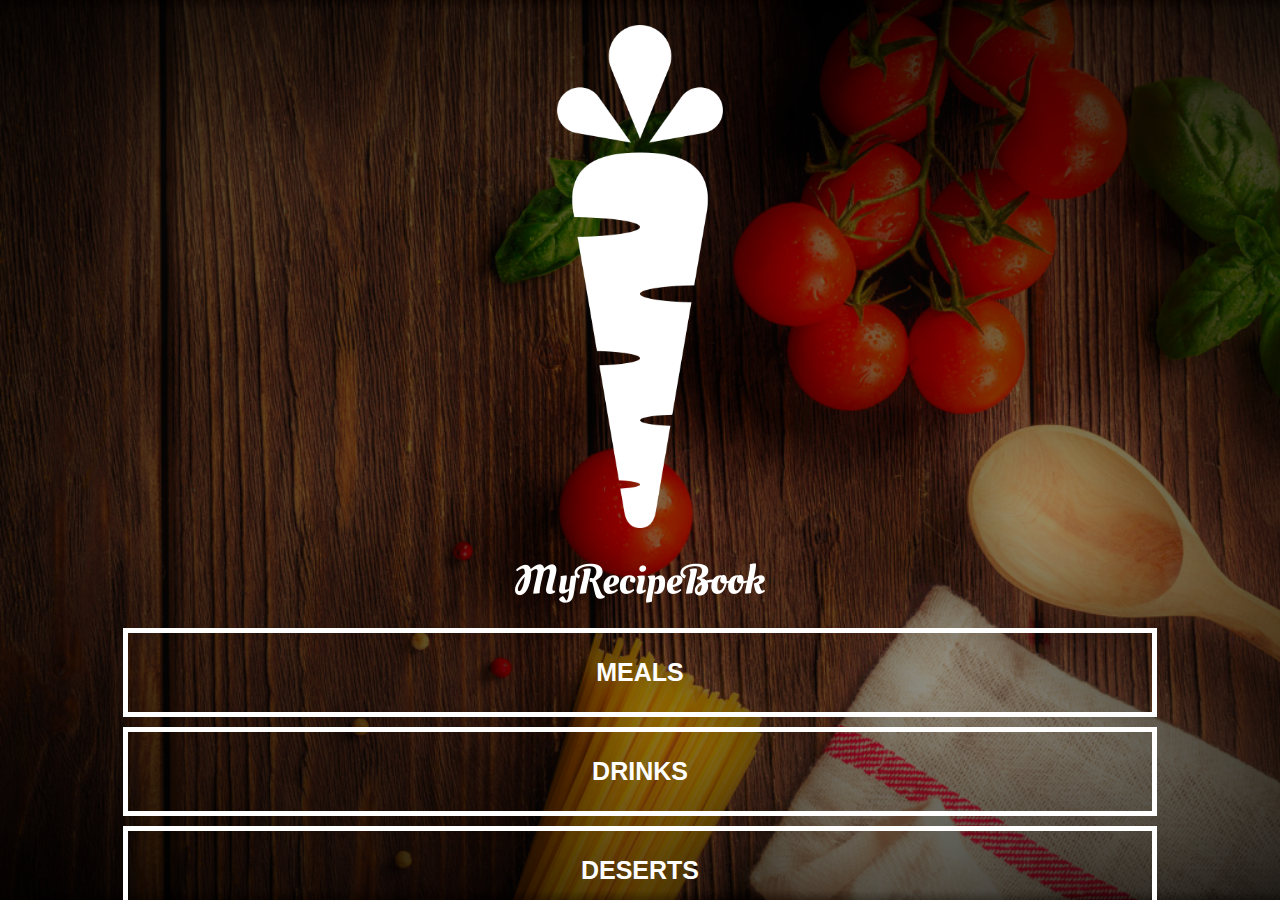
<file: index.html>
<!DOCTYPE html>
<html>
    <head>
        <title>My Recipe Book</title>
        <link rel="stylesheet" href="style.css">
    </head>
    
    <body class="body-home">
        <div id="home">
            <img src="images/logo-img.png" id="home-logo-img">
            <img src="images/logo-text.png" id="home-logo-text">
        <div class="home-menu">
                <a href="meals.html" class="home-menu-item">
                <p>Meals</p>
            </a>
            
             <a href="drinks.html" class="home-menu-item">
                <p>Drinks</p>
            </a>
            
             <a href="dersets.html" class="home-menu-item">
                <p>Deserts</p>
            </a>
            </div>
        </div>  
    </body>
</html>
</file>
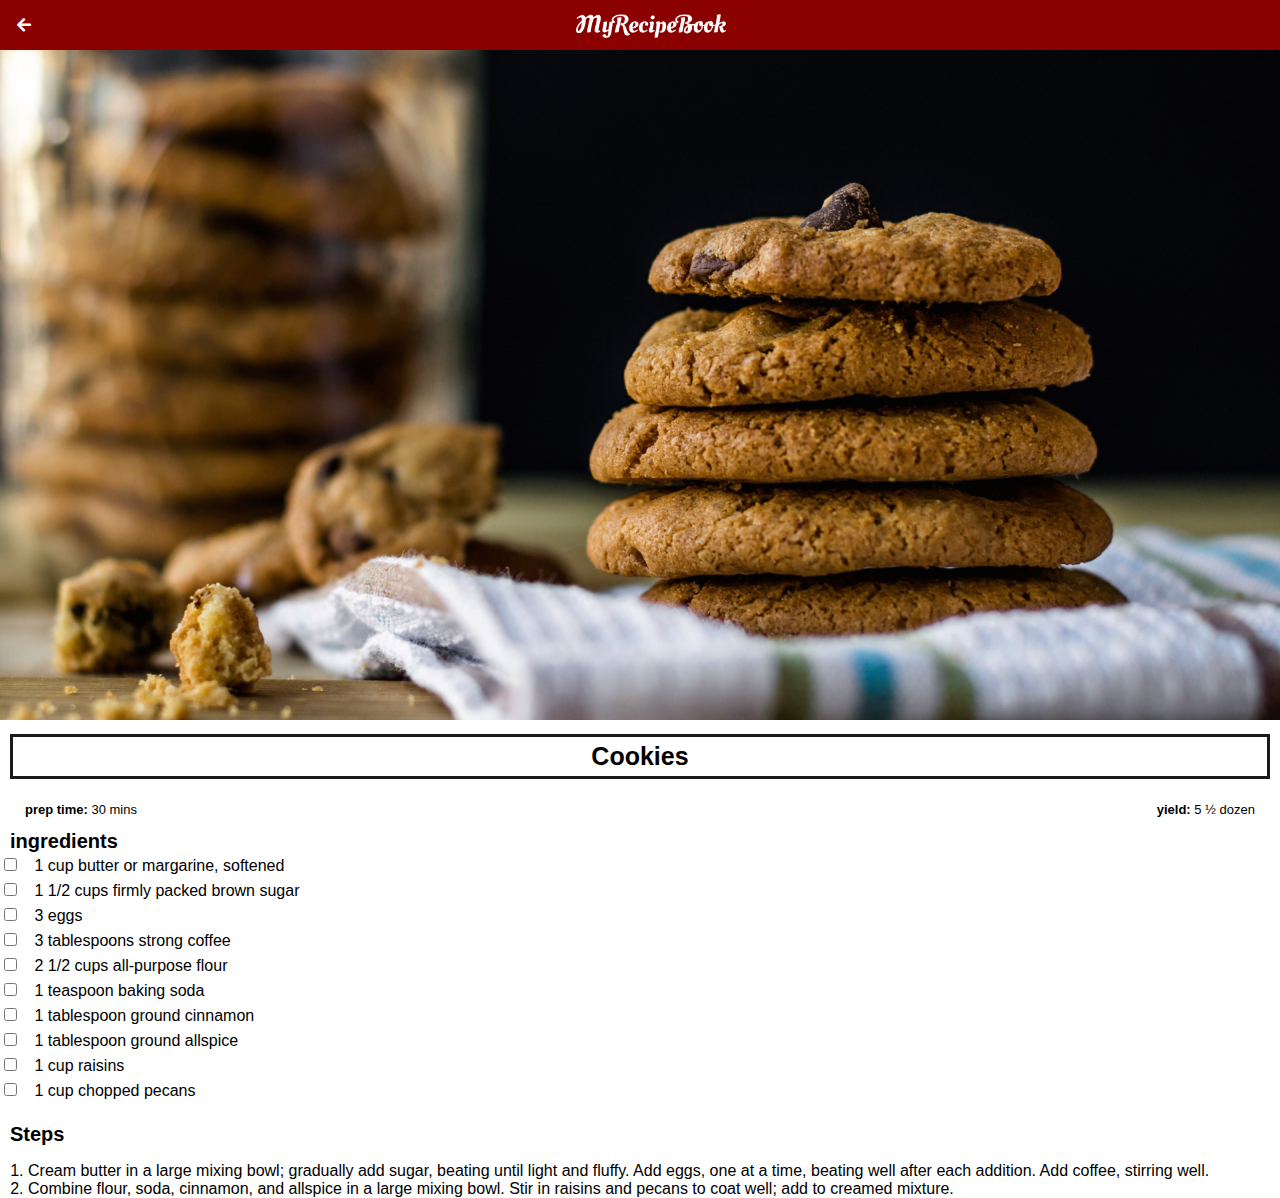
<file: cookies.html>
<!DOCTYPE html>
<html>
    <head>
        <title>My Recipe Book |Meals|Coookies</title>
        <link rel="stylesheet" href="style.css">
        <link rel="stylesheet" href="fontAwesome/css/all.css">
    </head>
    
    <body class="body-recipes">
        
        <div class="header">
            
        <a href="meals.html">
            <i class="fas fa-arrow-left"></i>
            </a>
            
            <img src="images/logo-text.png">
        </div>
        <div id="recipes">
            
            <div class="recipe-details">
                <img src="images/cookies.png">
                <h1>Cookies</h1>
                <div class="recipe-details-info">
                    <p><b>prep time: </b>30 mins</p>
                    <p style="float:right"><b>yield: </b>5 ½ dozen </p>
                </div>
                <div class="recipe-details-ingredients">
                   <h2>ingredients</h2>
                    
                    <input id="check-01" type="checkbox">
                    <label for="check-01">1 cup butter or margarine, softened</label>
                    <br>
                    <input id="check-02" type="checkbox">
                    <label for="check-02">1 1/2 cups firmly packed brown sugar</label>
                    <br>
                    <input id="check-03" type="checkbox">
                    <label for="check-03">3 eggs</label>
                    <br>
                    <input id="check-04" type="checkbox">
                    <label for="check-04">3 tablespoons strong coffee</label>
                    <br>
                     <input id="check-05" type="checkbox">
                    <label for="check-05">2 1/2 cups all-purpose flour</label>
                    <br>
                    <input id="check-06" type="checkbox">
                    <label for="check-06">1 teaspoon baking soda</label>
                    <br>
                    <input id="check-07" type="checkbox">
                    <label for="check-07">1 tablespoon ground cinnamon</label>
                    <br>
                    <input id="check-08" type="checkbox">
                    <label for="check-08">1 tablespoon ground allspice</label>
                    <br>
                     <input id="check-09" type="checkbox">
                    <label for="check-09">1 cup raisins</label>
                    <br>
                    <input id="check-10" type="checkbox">
                    <label for="check-10">1 cup chopped pecans</label>
                </div>
                
                <div class="recipe-details-steps">
                    <h2>Steps</h2>
                    
                    <ol>
                       <li>Cream butter in a large mixing bowl; gradually add sugar, beating until light and fluffy. Add eggs, one at a time, beating well after each addition. Add coffee, stirring well.</li> 
                       <li>Combine flour, soda, cinnamon, and allspice in a large mixing bowl. Stir in raisins and pecans to coat well; add to creamed mixture.</li>
                       <liDrop dough by heaping teaspoonfuls 2 inches apart onto greased cookie sheets. Bake at 350° for 8 minutes. Remove from cookie sheets, and cool on wire racks.</li>
                        
                 
                    </ol>
                
                </div>
            
            </div>

        </div>  
    </body>
</html>
</file>
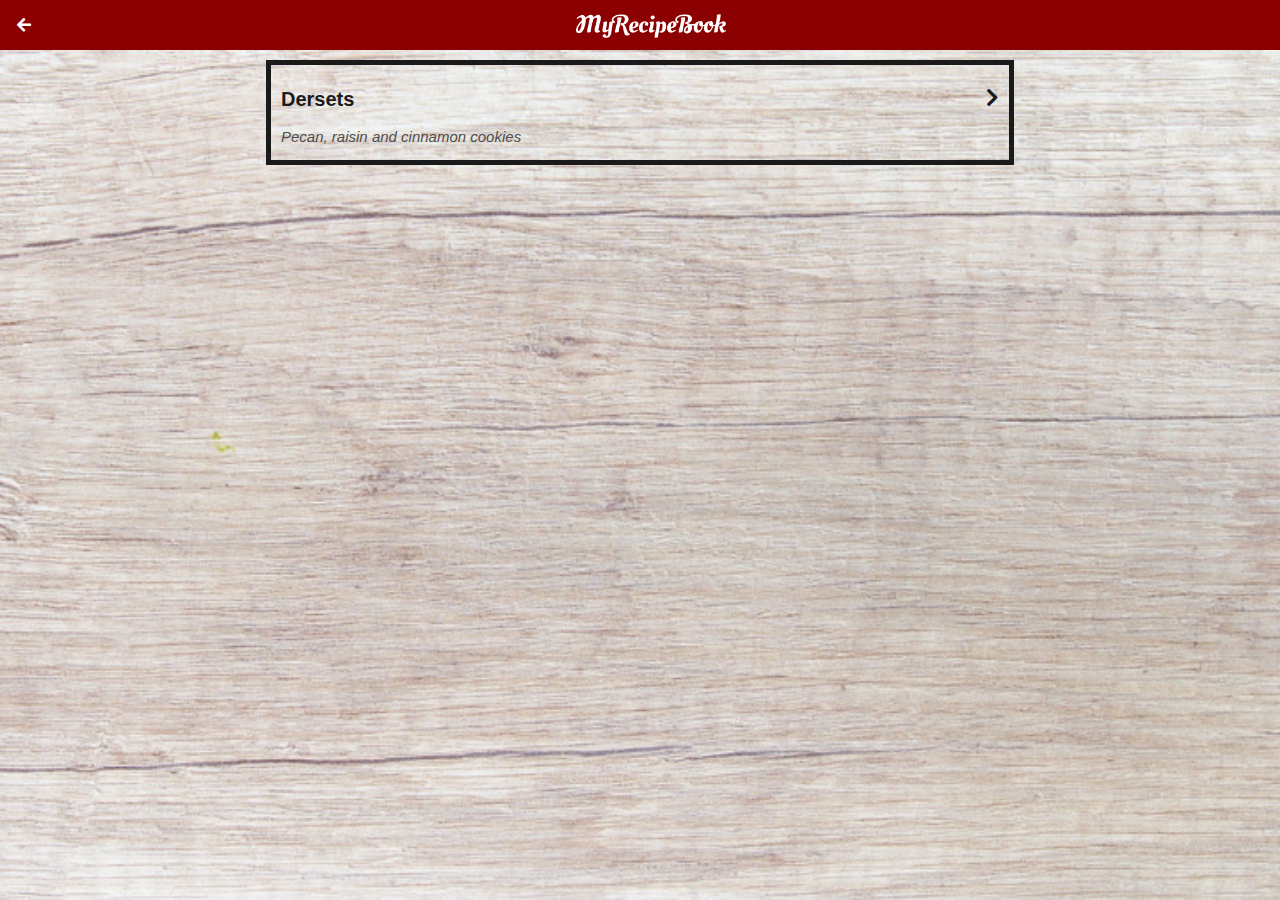
<file: dersets.html>
<!DOCTYPE html>
<html>
    <head>
        <title>My Recipe Book |Dersets</title>
        <link rel="stylesheet" href="style.css">
        <link rel="stylesheet" href="fontAwesome/css/all.css">
    </head>
    
    <body class="body-meals">
        
        <div class="header">
            
        <a href="index.html">
            <i class="fas fa-arrow-left"></i>
            </a>
            
            <img src="images/logo-text.png">
        </div>
        <div id="meals">
            <div class="meals-list">
                <a href="cookies.html">
                    <div class="meals-list-item">
                        <h1>Dersets<i class="fas fa-chevron-right"></i></h1>
                        
                        <p>Pecan, raisin and cinnamon cookies</p>
                    
                    </div>
                
                </a>
            
            </div>

        </div>  
    </body>
</html>
</file>
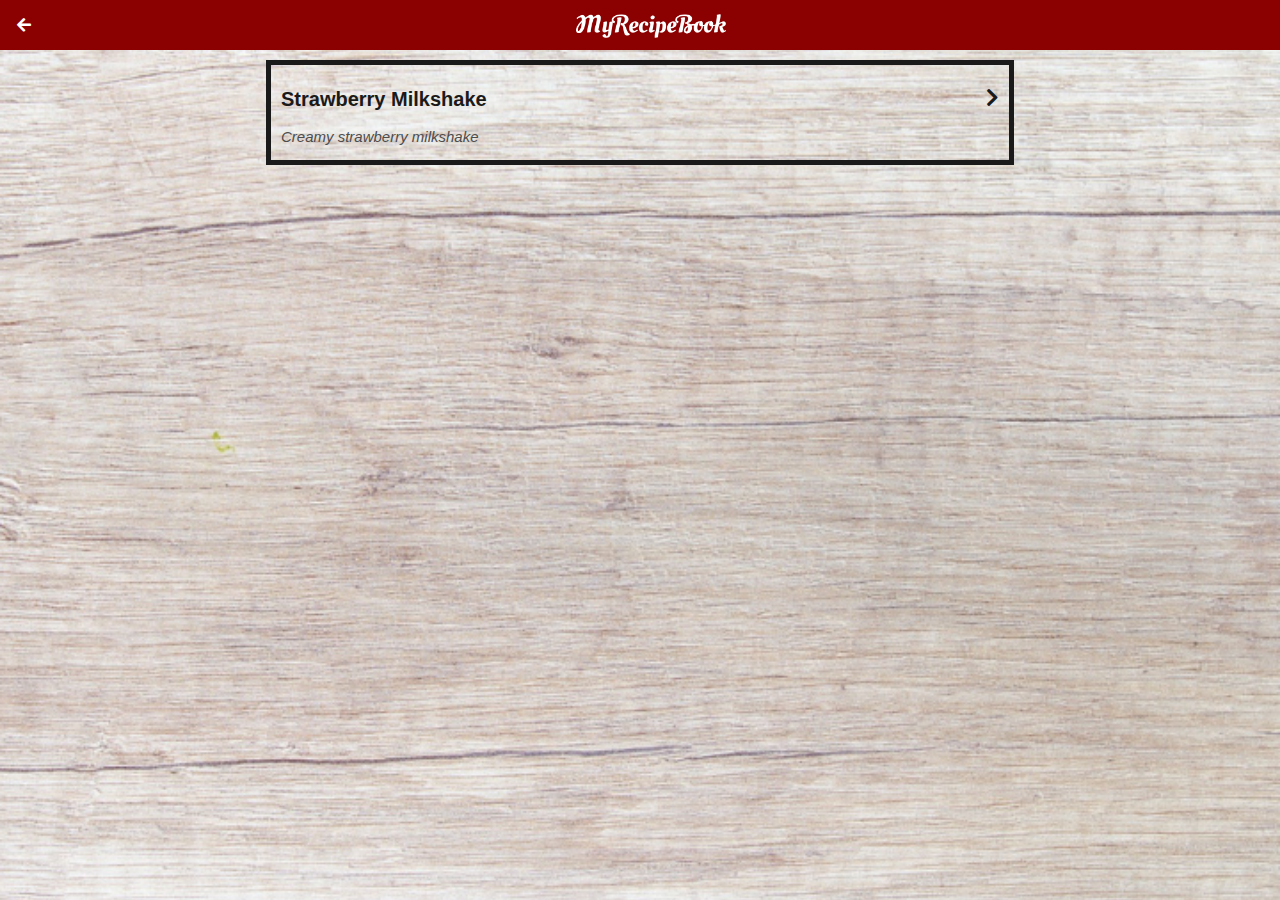
<file: drinks.html>
<!DOCTYPE html>
<html>
    <head>
        <title>My Recipe Book |Drinks</title>
        <link rel="stylesheet" href="style.css">
        <link rel="stylesheet" href="fontAwesome/css/all.css">
    </head>
    
    <body class="body-meals">
        
        <div class="header">
            
        <a href="index.html">
            <i class="fas fa-arrow-left"></i>
            </a>
            
            <img src="images/logo-text.png">
        </div>
        <div id="meals">
            <div class="meals-list">
                <a href="strawberry-milkshake.html">
                    <div class="meals-list-item">
                        <h1>Strawberry Milkshake<i class="fas fa-chevron-right"></i></h1>
                        
                        <p>Creamy strawberry milkshake</p>
                    
                    </div>
                
                </a>
            
            </div>

        </div>  
    </body>
</html>
</file>
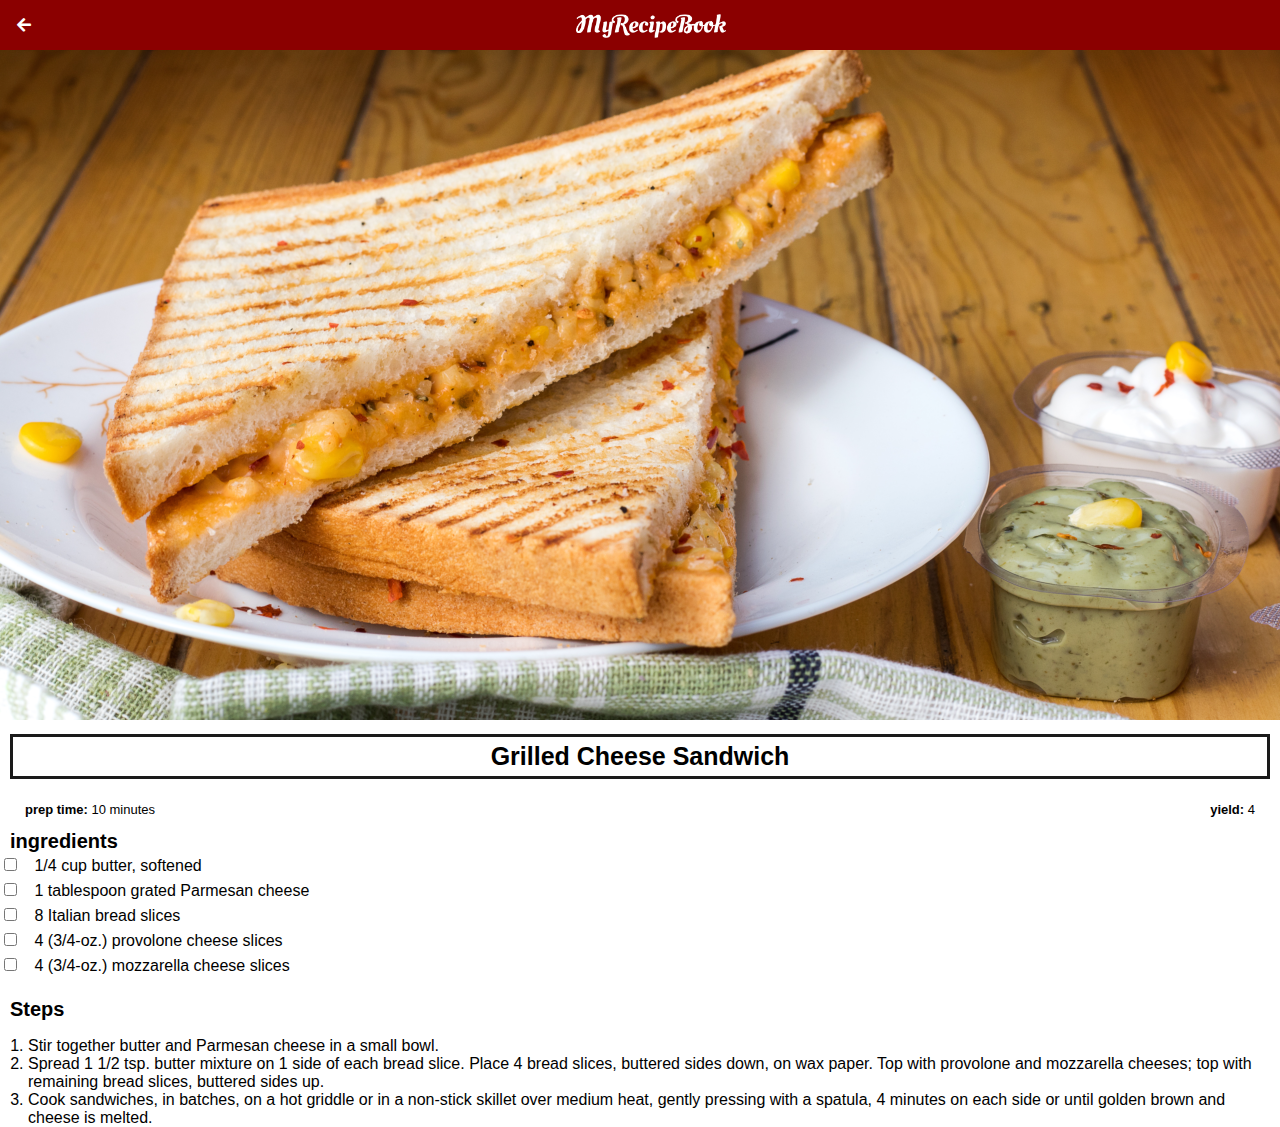
<file: grilled-cheese.html>
<!DOCTYPE html>
<html>
    <head>
        <title>My Recipe Book |Meals|Grilled cheese</title>
        <link rel="stylesheet" href="style.css">
        <link rel="stylesheet" href="fontAwesome/css/all.css">
    </head>
    
    <body class="body-recipes">
        
        <div class="header">
            
        <a href="meals.html">
            <i class="fas fa-arrow-left"></i>
            </a>
            
            <img src="images/logo-text.png">
        </div>
        <div id="recipes">
            
            <div class="recipe-details">
                <img src="images/grilledCheese.png">
                <h1>Grilled Cheese Sandwich</h1>
                <div class="recipe-details-info">
                    <p><b>prep time: </b>10 minutes</p>
                    <p style="float:right"><b>yield: </b> 4</p>
                </div>
                <div class="recipe-details-ingredients">
                   <h2>ingredients</h2>
                    
                    <input id="check-01" type="checkbox">
                    <label for="check-01">1/4 cup butter, softened</label>
                    <br>
                    <input id="check-02" type="checkbox">
                    <label for="check-02">1 tablespoon grated Parmesan cheese</label>
                    <br>
                    <input id="check-03" type="checkbox">
                    <label for="check-03">8 Italian bread slices</label>
                    <br>
                    <input id="check-04" type="checkbox">
                    <label for="check-04">4 (3/4-oz.) provolone cheese slices</label>
                    <br>
                    <input id="check-05" type="checkbox">
                    <label for="check-05">4 (3/4-oz.) mozzarella cheese slices</label>
                </div>
                
                <div class="recipe-details-steps">
                    <h2>Steps</h2>
                    
                    <ol>
                       <li>Stir together butter and Parmesan cheese in a small bowl.</li> 
                       <li>Spread 1 1/2 tsp. butter mixture on 1 side of each bread slice. Place 4 bread slices, buttered sides down, on wax paper. Top with provolone and mozzarella cheeses; top with remaining bread slices, buttered sides up.</li> 
                       <li>Cook sandwiches, in batches, on a hot griddle or in a non-stick skillet over medium heat, gently pressing with a spatula, 4 minutes on each side or until golden brown and cheese is melted.</li> 
                       
                    </ol>
                
                </div>
            
            </div>

        </div>  
    </body>
</html>
</file>
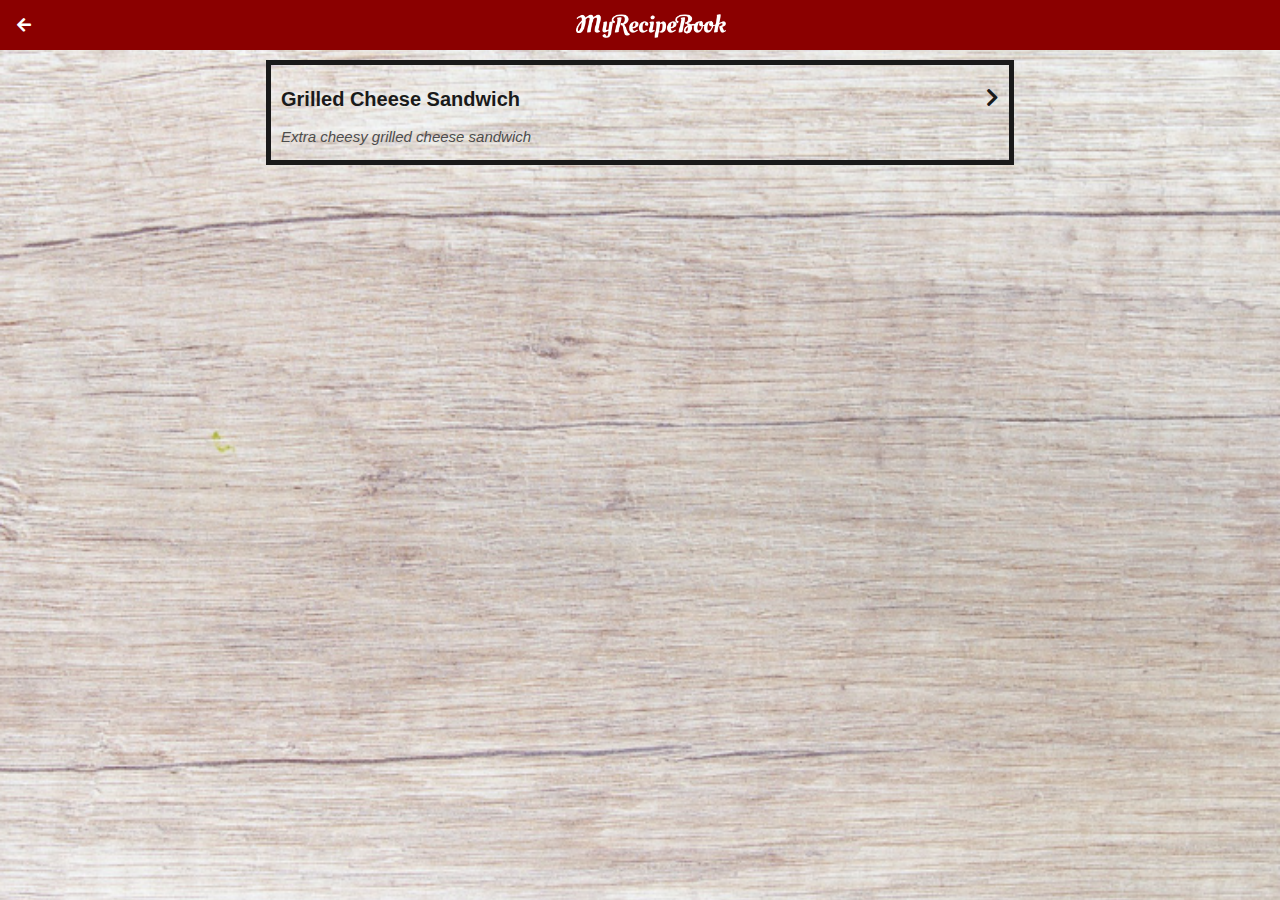
<file: meals.html>
<!DOCTYPE html>
<html>
    <head>
        <title>My Recipe Book |Meals</title>
        <link rel="stylesheet" href="style.css">
        <link rel="stylesheet" href="fontAwesome/css/all.css">
    </head>
    
    <body class="body-meals">
        
        <div class="header">
            
        <a href="index.html">
            <i class="fas fa-arrow-left"></i>
            </a>
            
            <img src="images/logo-text.png">
        </div>
        <div id="meals">
            <div class="meals-list">
                <a href="grilled-cheese.html">
                    <div class="meals-list-item">
                        <h1>Grilled Cheese Sandwich<i class="fas fa-chevron-right"></i></h1>
                        
                        <p>Extra cheesy grilled cheese sandwich</p>
                    
                    </div>
                
                </a>
            
            </div>

        </div>  
    </body>
</html>
</file>
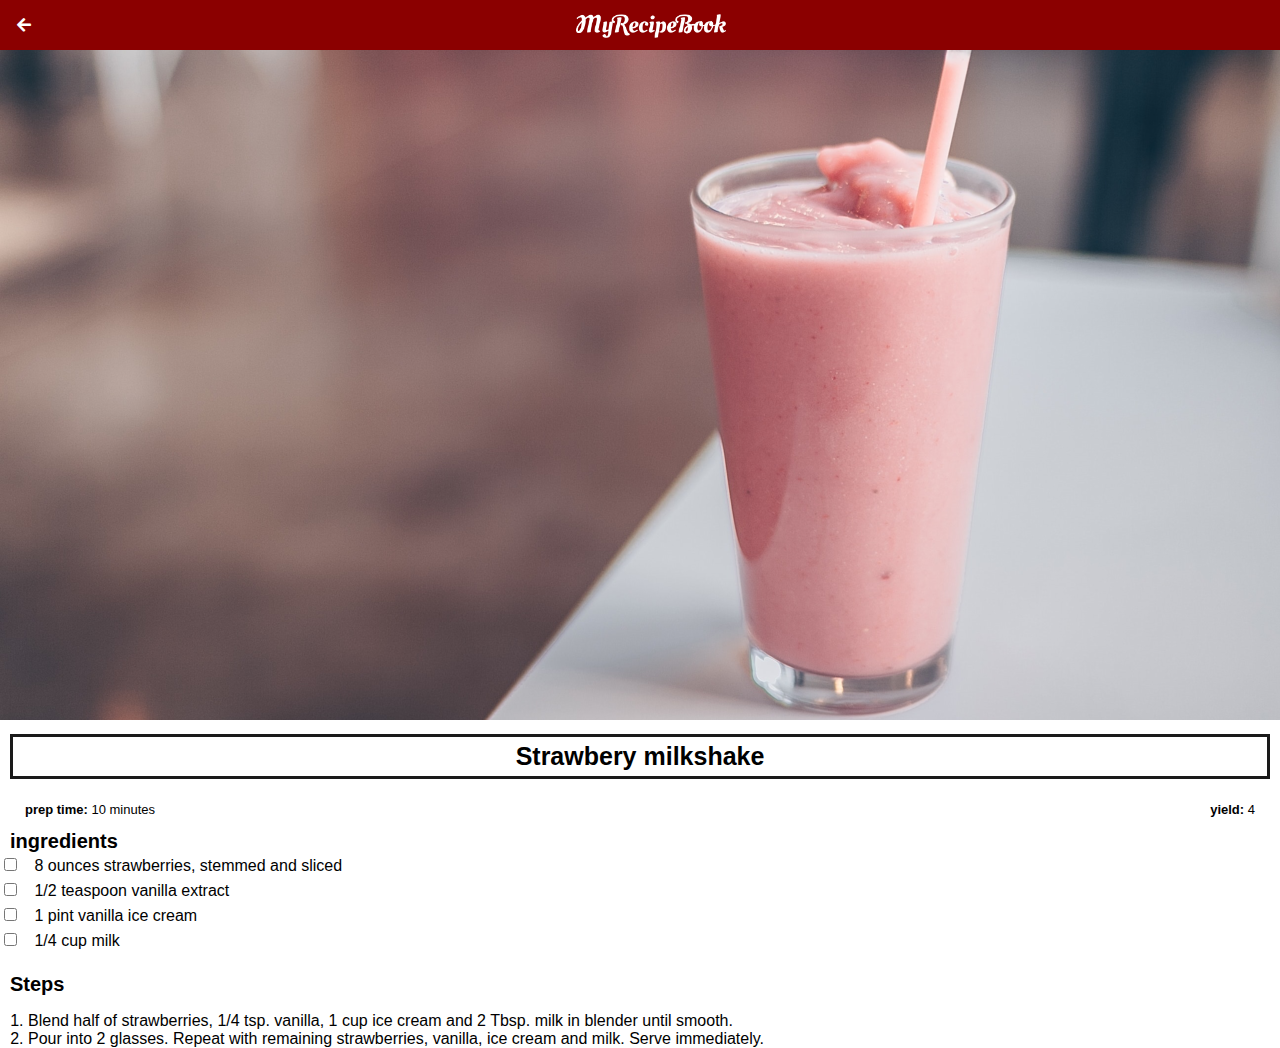
<file: strawberry-milkshake.html>
<!DOCTYPE html>
<html>
    <head>
        <title>My Recipe Book |Meals|Strawbery milkshake</title>
        <link rel="stylesheet" href="style.css">
        <link rel="stylesheet" href="fontAwesome/css/all.css">
    </head>
    
    <body class="body-recipes">
        
        <div class="header">
            
        <a href="meals.html">
            <i class="fas fa-arrow-left"></i>
            </a>
            
            <img src="images/logo-text.png">
        </div>
        <div id="recipes">
            
            <div class="recipe-details">
                <img src="images/strawberryMilkshake.png">
                <h1>Strawbery milkshake</h1>
                <div class="recipe-details-info">
                    <p><b>prep time: </b>10 minutes</p>
                    <p style="float:right"><b>yield: </b> 4</p>
                </div>
                <div class="recipe-details-ingredients">
                   <h2>ingredients</h2>
                    
                    <input id="check-01" type="checkbox">
                    <label for="check-01">8 ounces strawberries, stemmed and sliced</label>
                    <br>
                    <input id="check-02" type="checkbox">
                    <label for="check-02">1/2 teaspoon vanilla extract</label>
                    <br>
                    <input id="check-03" type="checkbox">
                    <label for="check-03">1 pint vanilla ice cream</label>
                    <br>
                    <input id="check-04" type="checkbox">
                    <label for="check-04">1/4 cup milk</label>
                    <br>
                </div>
                
                <div class="recipe-details-steps">
                    <h2>Steps</h2>
                    
                    <ol>
                       <li>Blend half of strawberries, 1/4 tsp. vanilla, 1 cup ice cream and 2 Tbsp. milk in blender until smooth.</li> 
                       <li>Pour into 2 glasses. Repeat with remaining strawberries, vanilla, ice cream and milk. Serve immediately.</li> 
                 
                    </ol>
                
                </div>
            
            </div>

        </div>  
    </body>
</html>
</file>
<file: style.css>
html{
    height: 100%;
}

body{
    font-family: sans-serif;
    
    margin: 0px;
    padding: 0px;
    
    height: 100%;
}

.body-home{
    background-image: url('images/background-01-port.png');
    background-position: center;
    background-attachment: fixed;
    background-repeat: no-repeat;
    background-size: cover;
}

.body-meals{
    background-image: url('images/background-02-port.png');
    background-position: center;
    background-attachment: fixed;
    background-repeat: no-repeat;
    background-size: cover;
}

/*========== HEADER ==========*/

.header{
    background-color: darkred;
    
    width:100%;
    height: 50px;
    top:0;
    
    position: fixed;
    overflow: hidden;
    
    text-align: center;
}

.header i{
    float: left;
    padding: 17px 0px 0px 17px;
    color: #ffffff;
}

.header img {
    width: 150px;
    padding-top: 14px;
    padding-right: 10px;
}



/*========== HOME PAGE ==========*/

#home-logo-img{
    width: 13%;
    display: block;
    margin: auto;
    padding: 25px 10px 10px 10px;
}

#home-logo-text{
   width: auto;
    display: block;
    margin: auto;
    padding: 25px;
}

/*===== HOME PAGE MENU =====*/

.home-menu-item{
    text-decoration: none;
    text-transform:uppercase;
    
    color: #ffffff;
    font-size: 25px;
    font-weight: bold;
    text-align: center;
    border: 5px solid white;
    
    display: block;
    margin: auto;
    margin-bottom: 10px;
    width: 80%;
   } 

/*========== MEALS PAGE ==========*/

#meals{
    padding-top:  50px;
}
    
/*===== MEALS PAGE MENU =====*/

    .meals-list a{
        text-decoration: none;
        
    }
.meals-list-item{
    border: 5px solid #1a1a1a;
    margin: 10px;
}

.meals-list-item h1{
     font-weight:bold;
    font-size: 20px;
    color: #1a1a1a;
    padding: 10px;
    
}

.meals-list-item i{
    float: right;
    color:#1a1a1a;
    padding: right 10px;
}

.meals-list-item p{
   font-size: 15px;
    font-style: italic;
    color: #4d4d4d;
    margin-top:-7px;
    padding-left: 10px;
    
}

/*========== RECIPE PAGE ==========*/
#recipe{
    padding-top: 50px;
    
}

/*===== RECIPE DETAILS =====*/

.recipe-details img{
    width: 100%;
}

.recipe-details h1{
    font-size: 25px;
    text-align: center;
    border: solid #1a1a1a;
    margin: 10px;
    padding: 5px;  
}

.recipe-details h2{
    font-size: 20px;
    text-align: left;
    margin: 0;
    margin-left: 10px;
}

.recipe-details-info{
    margin-left: 25px;
    margin-right: 25px;
}

.recipe-details-info p{
    font-size: 13px;
    display: inline-block;
}

.recipe-details-ingredients label{
    line-height: 25px;
    margin-left: 10px;
}

.recipe-details-steps{
    padding-top: 20px;
    
}

.recipe-details-steps ol{
    padding-left: 28px;
    
}

/*========== RESPONSIVE LAYOUT ==========*/

@media only screen and(min-width:600px){
    #meals{
        width: 80%;
        margin: auto;
        
    }
    #recipe{
        width: 80%;
        margin: auto; 
    }
}

@media only screen and (min-width:1000px){
     #meals{
        width: 60%;
        margin: auto;
        
    }
    #recipe{
        width: 60%;
        margin: auto; 
    }
}

@media only screen and (min-width:1500px){
     #meals{
        width: 40%;
        margin: auto;
        
    }
    #recipe{
        width: 40%;
        margin: auto; 
    }
}

@media only screen and (min-width:720px){
    .body-home{
        background-image: url('images/background-01-land.png');
    }
    
    .bdy-meals{
        background-image: url('images/background-02-land.png');
    }
}
</file>
